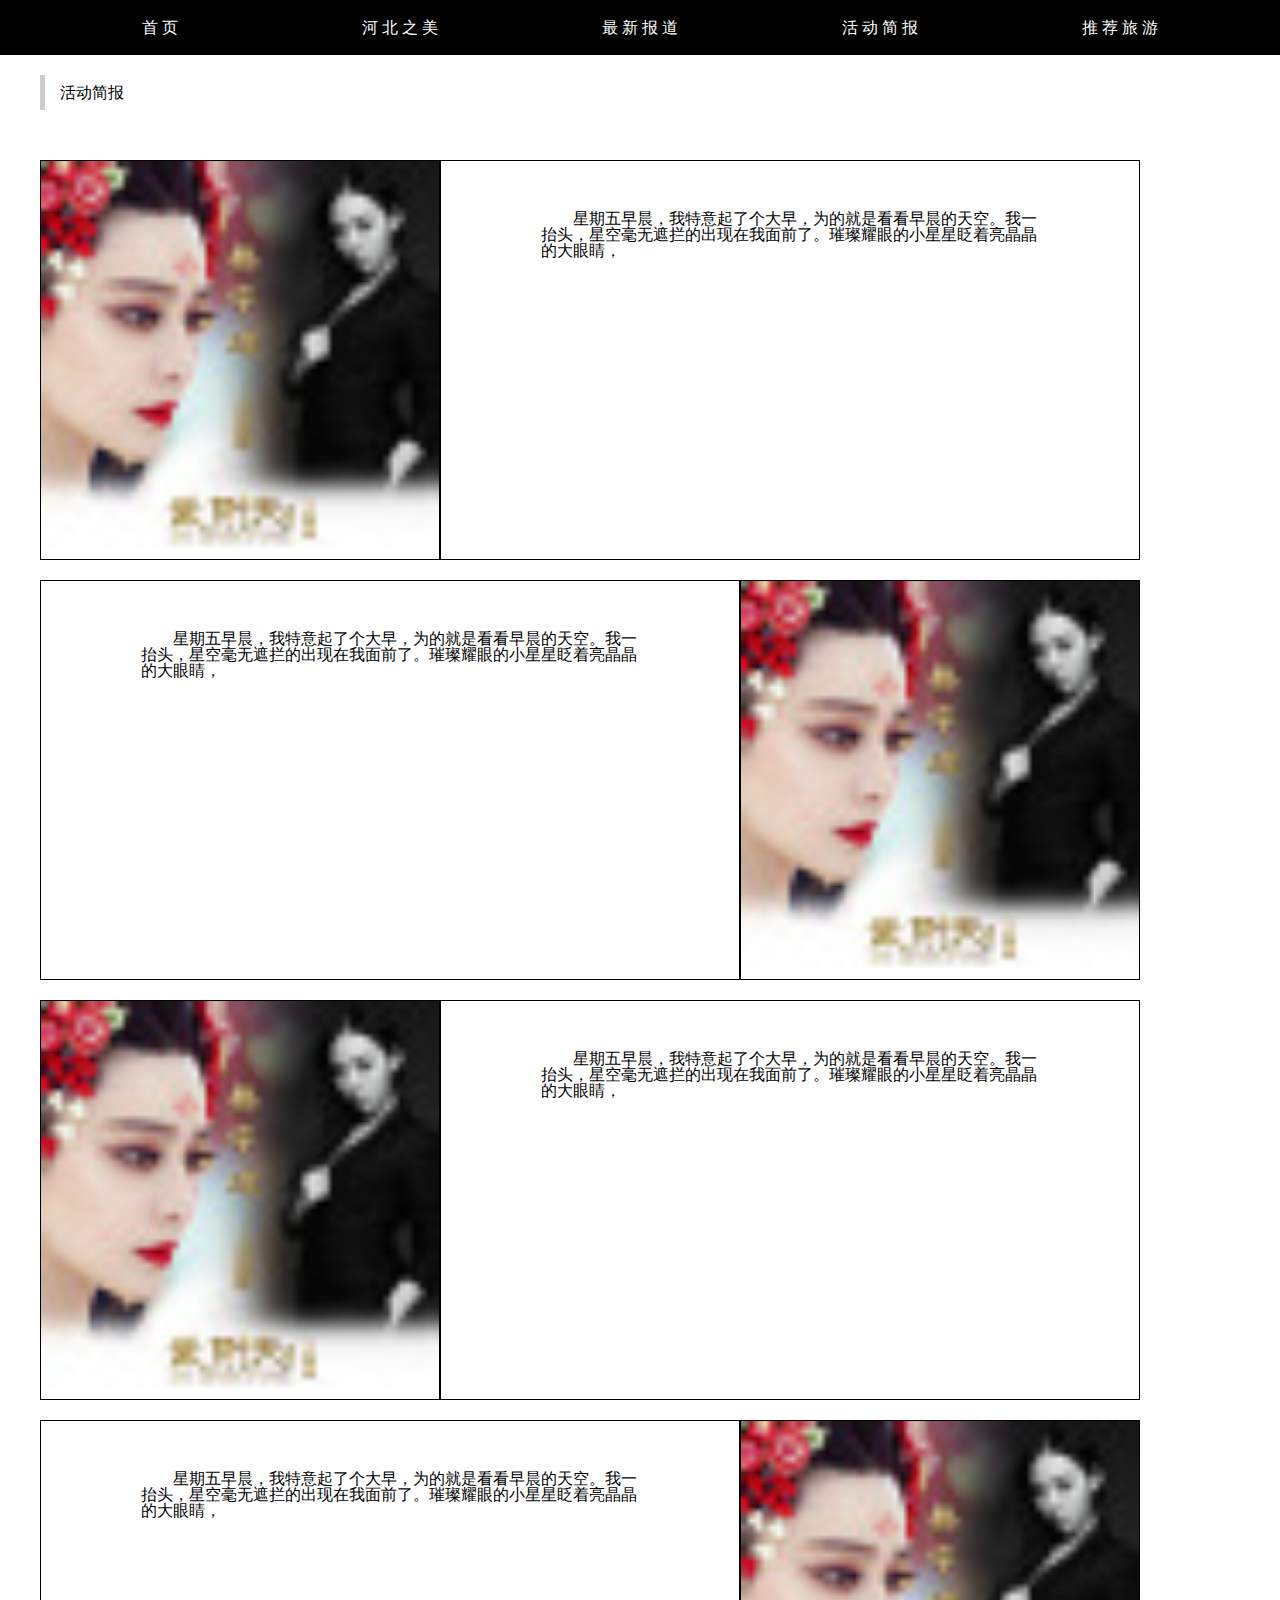
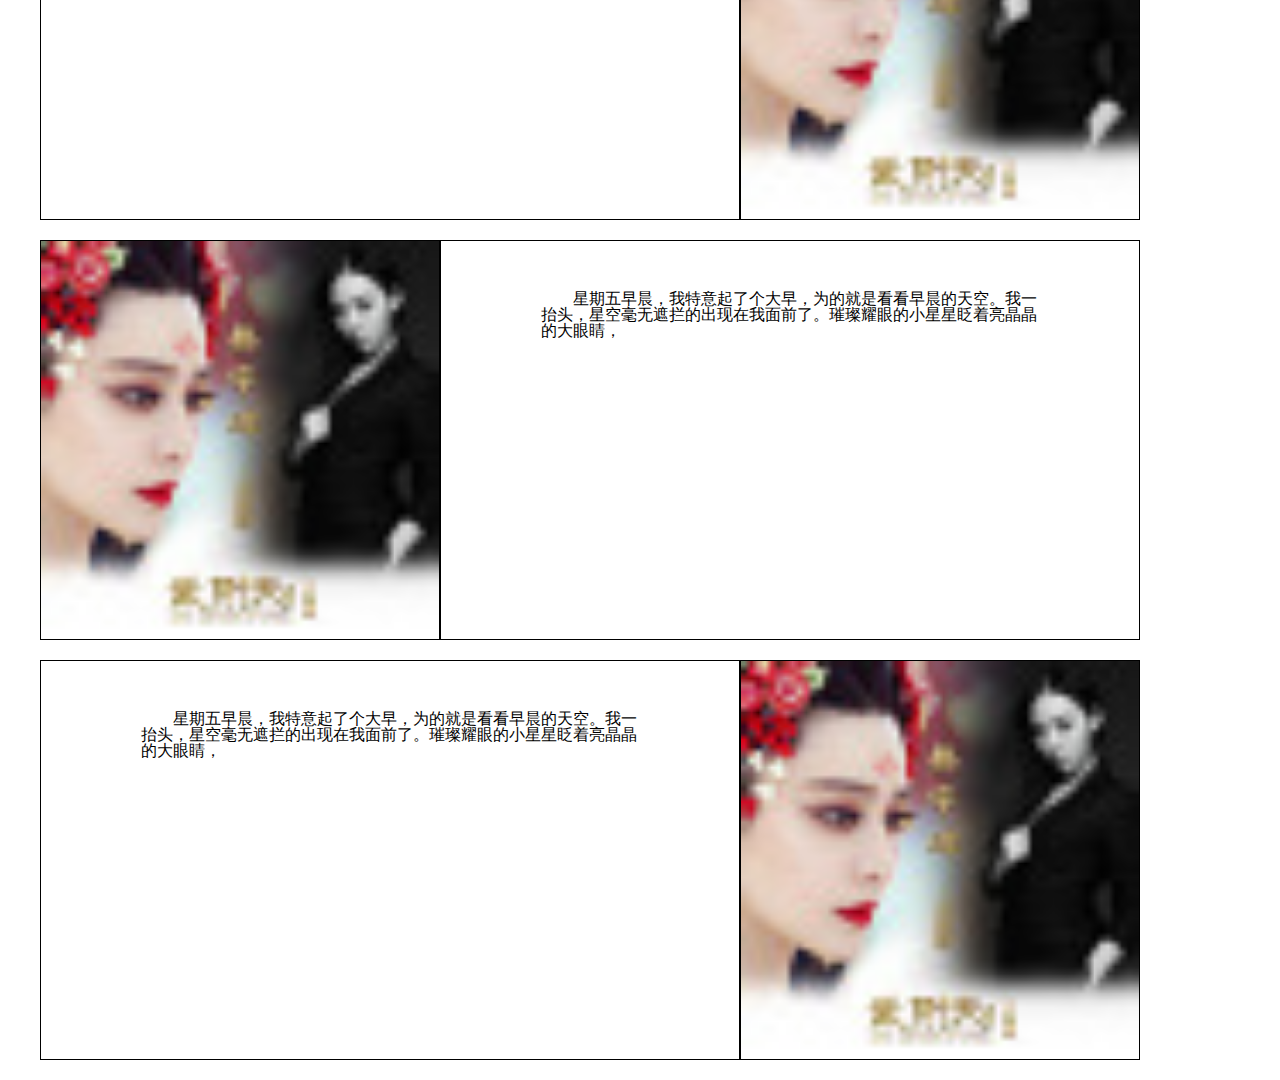
<file: active-news.html>
<!DOCTYPE html>
<html lang="en">
<head>
	<meta charset="UTF-8">
	<title>Active News</title>
	<link rel="stylesheet" href="css/reset.css">
	<link rel="stylesheet" href="css/active.css">
</head>
<body>
	<div class="nav">
		<ul class="content">
			<li><a href="javascript:;">首 页</a></li>
			<li><a href="javascript:;">河 北 之 美</a></li>
			<li><a href="javascript:;">最 新 报 道</a></li>
			<li><a href="javascript:;">活 动 简 报</a></li>
			<li><a href="javascript:;">推 荐 旅 游</a></li>
		</ul>
	</div>
	<!-- nav -->

	<div class="container">
		<h2 class="title">活动简报</h2>
		<div class="main">
		    <p class="right-img">
				<img src="./img/aa.jpg">
			</p>
			<p class="left-new">
				<span>星期五早晨，我特意起了个大早，为的就是看看早晨的天空。我一抬头，星空毫无遮拦的出现在我面前了。璀璨耀眼的小星星眨着亮晶晶的大眼睛，</span>
			</p>

			<p class="left-new">
				<span>星期五早晨，我特意起了个大早，为的就是看看早晨的天空。我一抬头，星空毫无遮拦的出现在我面前了。璀璨耀眼的小星星眨着亮晶晶的大眼睛，</span>
			</p>
			<p class="right-img">
				<img src="./img/aa.jpg">
			</p>

			<p class="right-img">
				<img src="./img/aa.jpg">
			</p>
			<p class="left-new">
				<span>星期五早晨，我特意起了个大早，为的就是看看早晨的天空。我一抬头，星空毫无遮拦的出现在我面前了。璀璨耀眼的小星星眨着亮晶晶的大眼睛，</span>
			</p>
			<p class="left-new">
				<span>星期五早晨，我特意起了个大早，为的就是看看早晨的天空。我一抬头，星空毫无遮拦的出现在我面前了。璀璨耀眼的小星星眨着亮晶晶的大眼睛，</span>
			</p>
			<p class="right-img">
				<img src="./img/aa.jpg">
			</p>
			<p class="right-img">
				<img src="./img/aa.jpg">
			</p>
			<p class="left-new">
				<span>星期五早晨，我特意起了个大早，为的就是看看早晨的天空。我一抬头，星空毫无遮拦的出现在我面前了。璀璨耀眼的小星星眨着亮晶晶的大眼睛，</span>
			</p>
			<p class="left-new">
				<span>星期五早晨，我特意起了个大早，为的就是看看早晨的天空。我一抬头，星空毫无遮拦的出现在我面前了。璀璨耀眼的小星星眨着亮晶晶的大眼睛，</span>
			</p>
			<p class="right-img">
				<img src="./img/aa.jpg">
			</p>

		</div>
		
	</div>
</body>
</html>
</file>
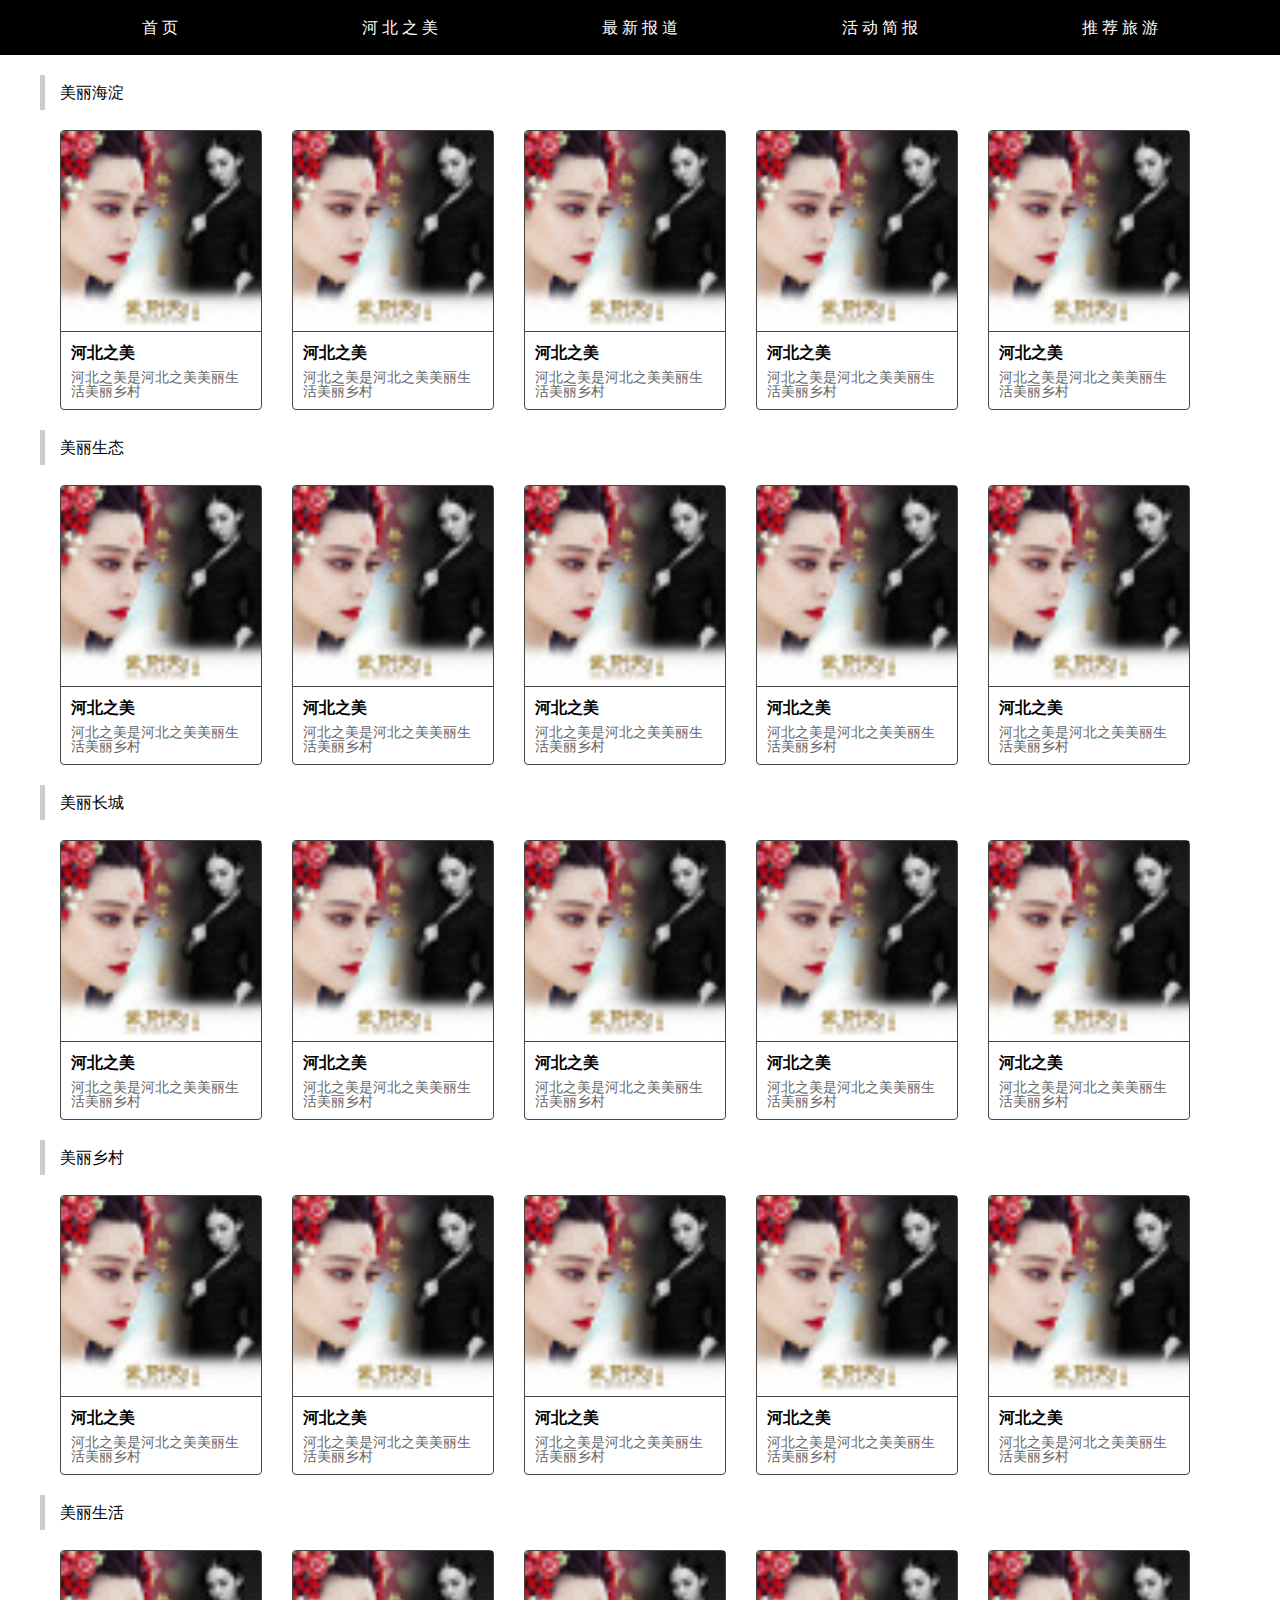
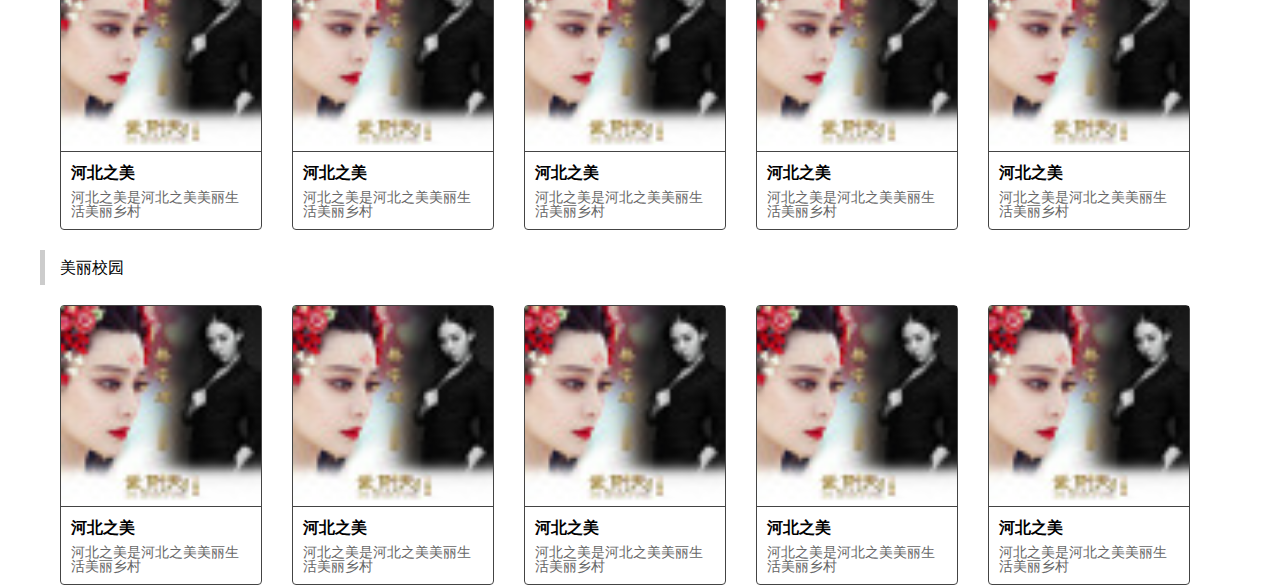
<file: beauty-hb.html>
<!DOCTYPE html>
<html lang="en">
<head>
	<meta charset="UTF-8">
	<title>Beauty HB</title>
	<link rel="stylesheet" href="css/reset.css">
	<link rel="stylesheet" href="css/beauty-hb.css">
</head>
<body>
	<div class="nav">
		<ul class="content">
			<li><a href="javascript:;">首 页</a></li>
			<li><a href="javascript:;">河 北 之 美</a></li>
			<li><a href="javascript:;">最 新 报 道</a></li>
			<li><a href="javascript:;">活 动 简 报</a></li>
			<li><a href="javascript:;">推 荐 旅 游</a></li>
		</ul>
	</div>
	<!-- nav -->

	<div class="container">
		<h2 class="title">美丽海淀</h2>
		<ul class="hb-item">
			<li>
				<img src="./img/aa.jpg" alt="">
				<p class="item-title">河北之美</p>
				<p class="item-description">河北之美是河北之美美丽生活美丽乡村</p>
			</li>
			<li>
				<img src="./img/aa.jpg" alt="">
				<p class="item-title">河北之美</p>
				<p class="item-description">河北之美是河北之美美丽生活美丽乡村</p>
			</li>
			<li>
				<img src="./img/aa.jpg" alt="">
				<p class="item-title">河北之美</p>
				<p class="item-description">河北之美是河北之美美丽生活美丽乡村</p>
			</li>
			<li>
				<img src="./img/aa.jpg" alt="">
				<p class="item-title">河北之美</p>
				<p class="item-description">河北之美是河北之美美丽生活美丽乡村</p>
			</li>
			<li>
				<img src="./img/aa.jpg" alt="">
				<p class="item-title">河北之美</p>
				<p class="item-description">河北之美是河北之美美丽生活美丽乡村</p>
			</li>
		</ul>
		<h2 class="title">美丽生态</h2>
		<ul class="hb-item">
			<li>
				<img src="./img/aa.jpg" alt="">
				<p class="item-title">河北之美</p>
				<p class="item-description">河北之美是河北之美美丽生活美丽乡村</p>
			</li>
			<li>
				<img src="./img/aa.jpg" alt="">
				<p class="item-title">河北之美</p>
				<p class="item-description">河北之美是河北之美美丽生活美丽乡村</p>
			</li>
			<li>
				<img src="./img/aa.jpg" alt="">
				<p class="item-title">河北之美</p>
				<p class="item-description">河北之美是河北之美美丽生活美丽乡村</p>
			</li>
			<li>
				<img src="./img/aa.jpg" alt="">
				<p class="item-title">河北之美</p>
				<p class="item-description">河北之美是河北之美美丽生活美丽乡村</p>
			</li>
			<li>
				<img src="./img/aa.jpg" alt="">
				<p class="item-title">河北之美</p>
				<p class="item-description">河北之美是河北之美美丽生活美丽乡村</p>
			</li>
		</ul>
		<h2 class="title">美丽长城</h2>
		<ul class="hb-item">
			<li>
				<img src="./img/aa.jpg" alt="">
				<p class="item-title">河北之美</p>
				<p class="item-description">河北之美是河北之美美丽生活美丽乡村</p>
			</li>
			<li>
				<img src="./img/aa.jpg" alt="">
				<p class="item-title">河北之美</p>
				<p class="item-description">河北之美是河北之美美丽生活美丽乡村</p>
			</li>
			<li>
				<img src="./img/aa.jpg" alt="">
				<p class="item-title">河北之美</p>
				<p class="item-description">河北之美是河北之美美丽生活美丽乡村</p>
			</li>
			<li>
				<img src="./img/aa.jpg" alt="">
				<p class="item-title">河北之美</p>
				<p class="item-description">河北之美是河北之美美丽生活美丽乡村</p>
			</li>
			<li>
				<img src="./img/aa.jpg" alt="">
				<p class="item-title">河北之美</p>
				<p class="item-description">河北之美是河北之美美丽生活美丽乡村</p>
			</li>
		</ul>
		<h2 class="title">美丽乡村</h2>
		<ul class="hb-item">
			<li>
				<img src="./img/aa.jpg" alt="">
				<p class="item-title">河北之美</p>
				<p class="item-description">河北之美是河北之美美丽生活美丽乡村</p>
			</li>
			<li>
				<img src="./img/aa.jpg" alt="">
				<p class="item-title">河北之美</p>
				<p class="item-description">河北之美是河北之美美丽生活美丽乡村</p>
			</li>
			<li>
				<img src="./img/aa.jpg" alt="">
				<p class="item-title">河北之美</p>
				<p class="item-description">河北之美是河北之美美丽生活美丽乡村</p>
			</li>
			<li>
				<img src="./img/aa.jpg" alt="">
				<p class="item-title">河北之美</p>
				<p class="item-description">河北之美是河北之美美丽生活美丽乡村</p>
			</li>
			<li>
				<img src="./img/aa.jpg" alt="">
				<p class="item-title">河北之美</p>
				<p class="item-description">河北之美是河北之美美丽生活美丽乡村</p>
			</li>
		</ul>
		<h2 class="title">美丽生活</h2>
		<ul class="hb-item">
			<li>
				<img src="./img/aa.jpg" alt="">
				<p class="item-title">河北之美</p>
				<p class="item-description">河北之美是河北之美美丽生活美丽乡村</p>
			</li>
			<li>
				<img src="./img/aa.jpg" alt="">
				<p class="item-title">河北之美</p>
				<p class="item-description">河北之美是河北之美美丽生活美丽乡村</p>
			</li>
			<li>
				<img src="./img/aa.jpg" alt="">
				<p class="item-title">河北之美</p>
				<p class="item-description">河北之美是河北之美美丽生活美丽乡村</p>
			</li>
			<li>
				<img src="./img/aa.jpg" alt="">
				<p class="item-title">河北之美</p>
				<p class="item-description">河北之美是河北之美美丽生活美丽乡村</p>
			</li>
			<li>
				<img src="./img/aa.jpg" alt="">
				<p class="item-title">河北之美</p>
				<p class="item-description">河北之美是河北之美美丽生活美丽乡村</p>
			</li>
		</ul>
		<h2 class="title">美丽校园</h2>
		<ul class="hb-item">
			<li>
				<img src="./img/aa.jpg" alt="">
				<p class="item-title">河北之美</p>
				<p class="item-description">河北之美是河北之美美丽生活美丽乡村</p>
			</li>
			<li>
				<img src="./img/aa.jpg" alt="">
				<p class="item-title">河北之美</p>
				<p class="item-description">河北之美是河北之美美丽生活美丽乡村</p>
			</li>
			<li>
				<img src="./img/aa.jpg" alt="">
				<p class="item-title">河北之美</p>
				<p class="item-description">河北之美是河北之美美丽生活美丽乡村</p>
			</li>
			<li>
				<img src="./img/aa.jpg" alt="">
				<p class="item-title">河北之美</p>
				<p class="item-description">河北之美是河北之美美丽生活美丽乡村</p>
			</li>
			<li>
				<img src="./img/aa.jpg" alt="">
				<p class="item-title">河北之美</p>
				<p class="item-description">河北之美是河北之美美丽生活美丽乡村</p>
			</li>
		</ul>
	</div>
</body>
</html>
</file>
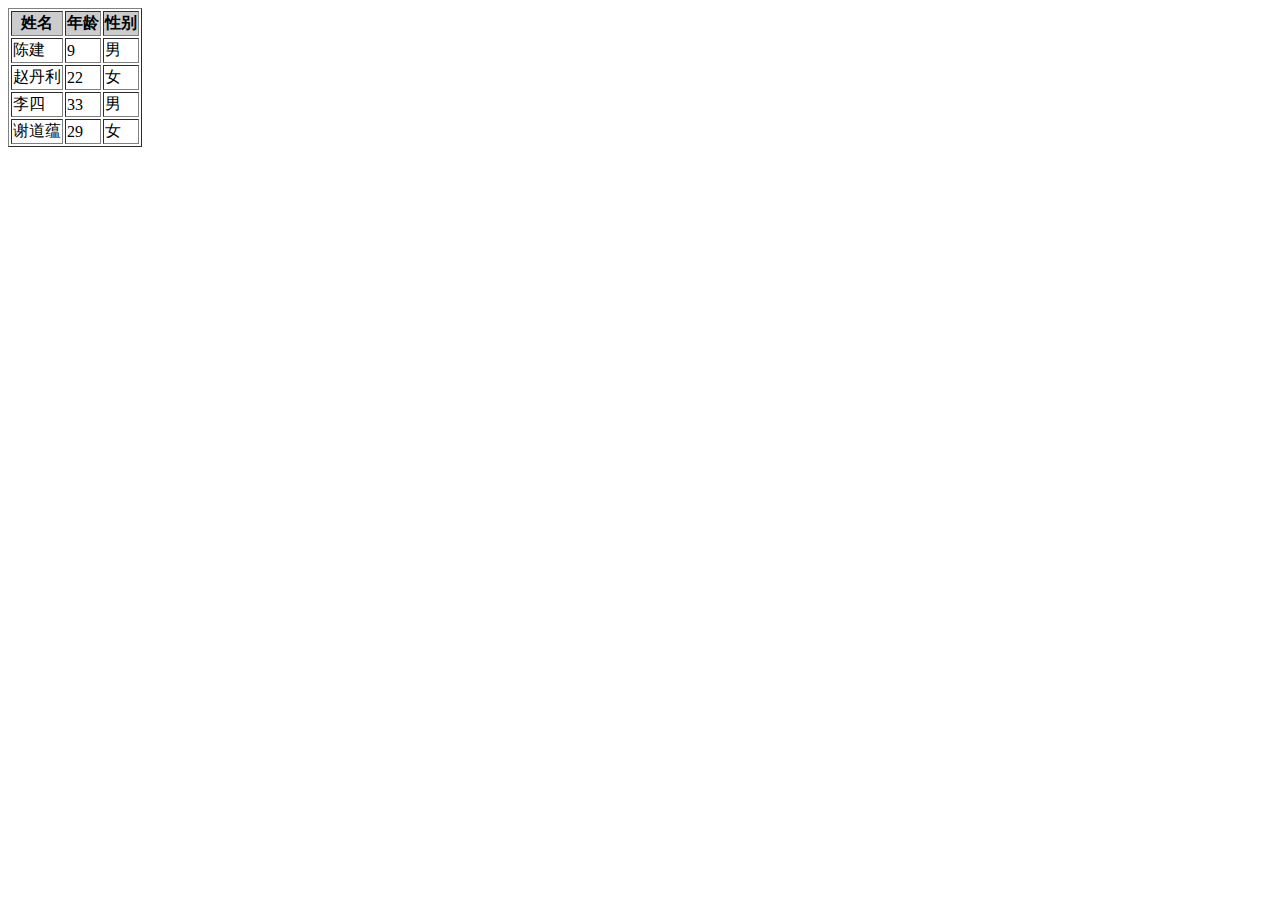
<file: table.html>
<!DOCTYPE html>
<html lang="en">
<head>
	<meta charset="UTF-8">
	<title>Document</title>
	<style>
		th{background:#ccc;cursor:pointer;}
	</style>
</head>
<body>
	<table id="table" border="1">
		<thead>
			<th>姓名</th>
			<th>年龄</th>
			<th>性别</th>
		</thead>
		<tbody>
			<tr>
				<td>陈建</td>
				<td>9</td>
				<td>男</td>
			</tr>
			<tr>
				<td>赵丹利</td>
				<td>22</td>
				<td>女</td>
			</tr>
			<tr>
				<td>李四</td>
				<td>33</td>
				<td>男</td>
			</tr>
			<tr>
				<td>谢道蕴</td>
				<td>29</td>
				<td>女</td>
			</tr>
		</tbody>
	</table>
	<script>
		window.onload = function(){
			var oTable = document.getElementById('table');
			var oTh = oTable.getElementsByTagName('th');
			var oTbody = document.getElementsByTagName('tbody')[0];
			var oTr = oTable.getElementsByTagName('tbody')[0].getElementsByTagName('tr');
			console.log(oTh);
			console.log(oTr);
			var obj = {}
			for(var i=0;i<oTh.length;i++){
				obj[i] = "";
				;(function(j){
					oTh[j].onclick = function(){
						toSort(j);
					}
				})(i)
			}


			function toSort(index){
				if(obj[index]==""||obj[index]=="asc"){
					console.log(111)
					for(var i=1;i<oTr.length;i++){
						for(var j=0;j<oTr.length-i;j++){
							if(parseInt(oTr[j].children[index].innerHTML)){
								if(parseFloat(oTr[j].children[index].innerHTML)>parseFloat(oTr[j+1].children[index].innerHTML)){
									oTbody.insertBefore(oTr[j+1],oTr[j])
								}
							}else{
								if(oTr[j].children[index].innerHTML>oTr[j+1].children[index].innerHTML){
									oTbody.insertBefore(oTr[j+1],oTr[j])
								}
							}
							
						}
					}
					obj[index] = 'desc';
				}else{
					for(var i=1;i<oTr.length;i++){
						for(var j=0;j<oTr.length-i;j++){
							if(parseInt(oTr[j].children[index].innerHTML)){
								if(parseFloat(oTr[j].children[index].innerHTML)<parseFloat(oTr[j+1].children[index].innerHTML)){
									oTbody.insertBefore(oTr[j+1],oTr[j])
								}
							}else{
								if(oTr[j].children[index].innerHTML<oTr[j+1].children[index].innerHTML){
									oTbody.insertBefore(oTr[j+1],oTr[j])
								}
							}
						}
					}
					obj[index] = 'asc';
				}
			}


		}
	</script>
</body>
</html>
</file>
<file: css/active.css>
/*body{background: #000000;}*/
.container{width:1200px;margin: 0 auto;}
	.container .title{margin-top:20px;padding-left:15px;font-size:16px;font-weight:normal;height:35px;line-height: 35px;border-left:5px solid #ccc;}
	.main{margin: 50px 0;}
	.main p{float:left;margin-bottom: 20px;}
	.left-new{background: #ffffff;border:1px solid #000000;width:498px;height:298px;padding:50px 100px;text-indent: 2em;}
	.right-img{border:1px solid #000000;width:398px;height:398px;}
	.right-img img{width:398px;height:398px;}
</file>
<file: css/beauty-hb.css>
.container{width:1200px;margin: 0 auto;}
	.container .title{margin-top:20px;padding-left:15px;font-size:16px;font-weight:normal;height:35px;line-height: 35px;border-left:5px solid #ccc;}
	.container .hb-item{overflow:hidden;padding: 0 20px;margin-top: 20px;}
	.hb-item li{float:left;width:200px;margin-right:30px;border-radius: 4px;border:1px solid #444;}
	.hb-item li img{width:100%;border-bottom:1px solid #444;}
	.hb-item .item-title{margin:10px;font-size:16px;font-weight:bold;}
	.hb-item .item-description{margin:10px;font-size:14px;color:#666;}
</file>
